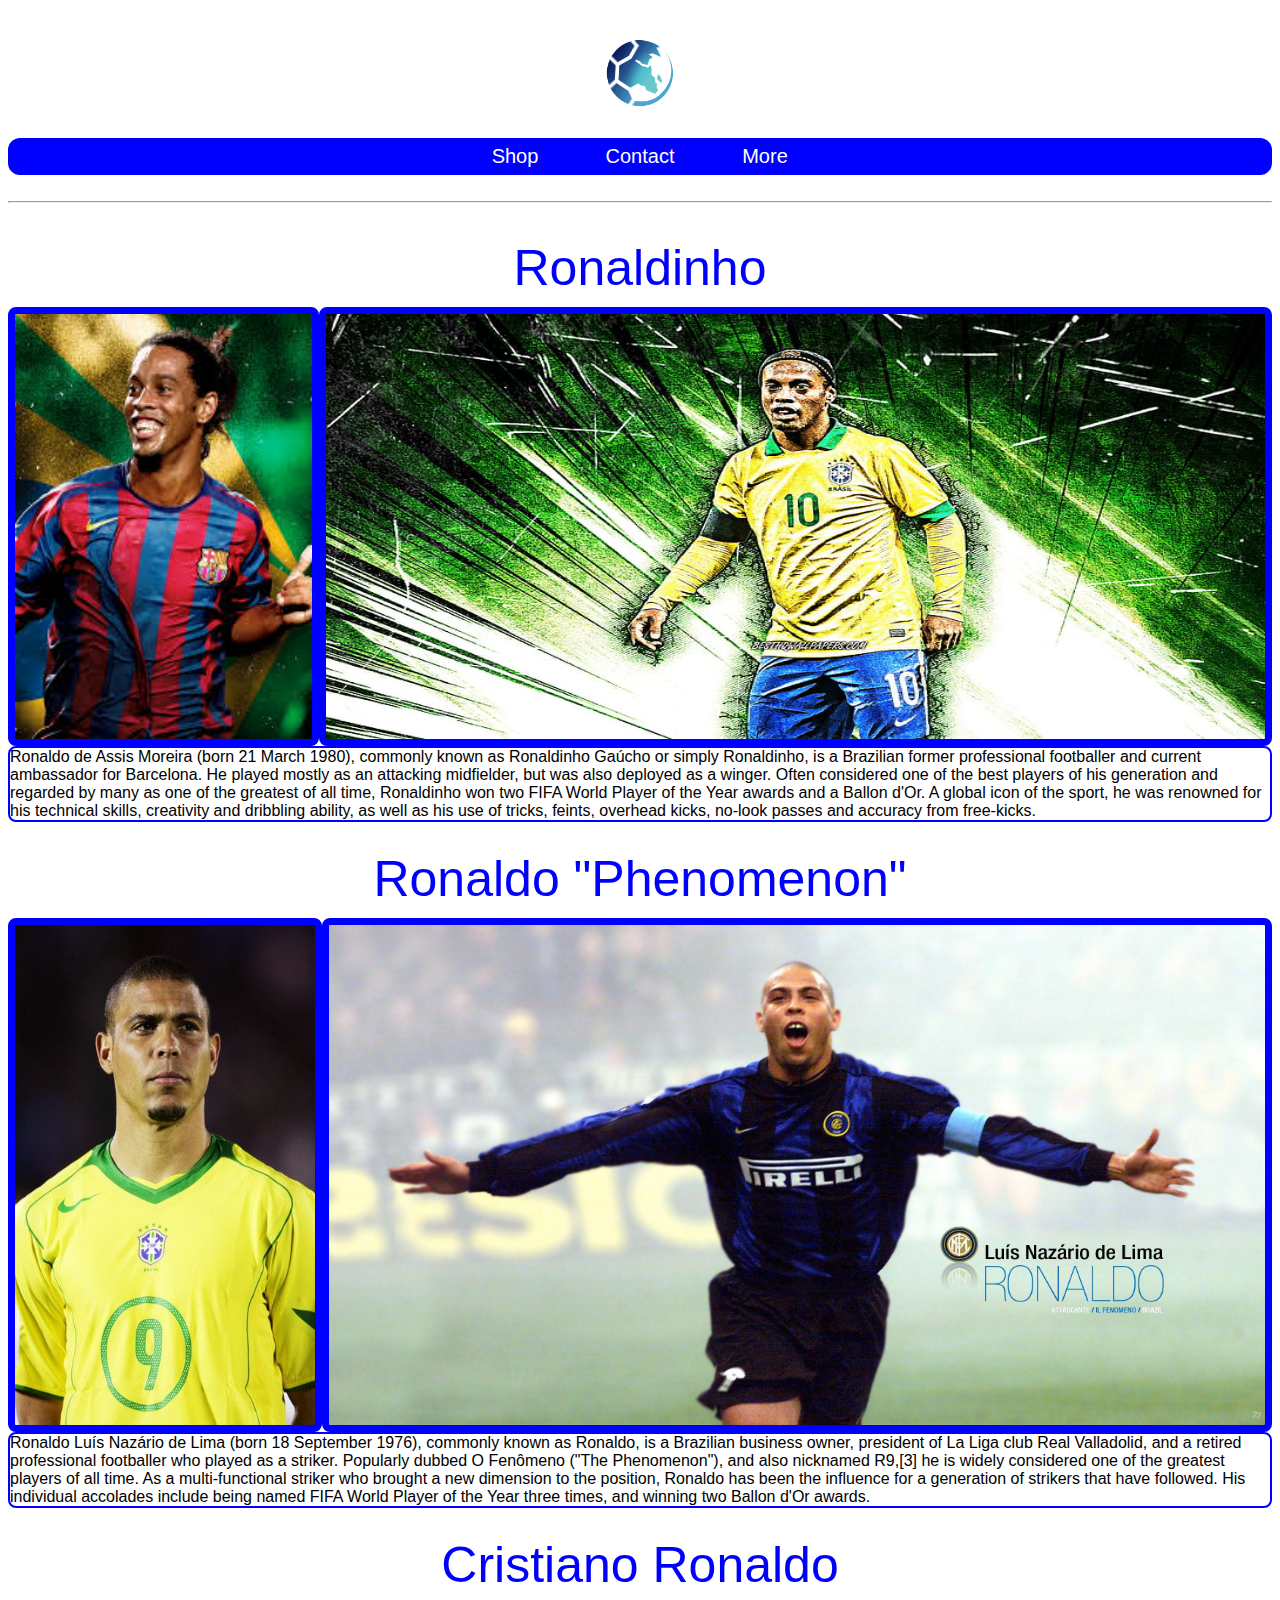
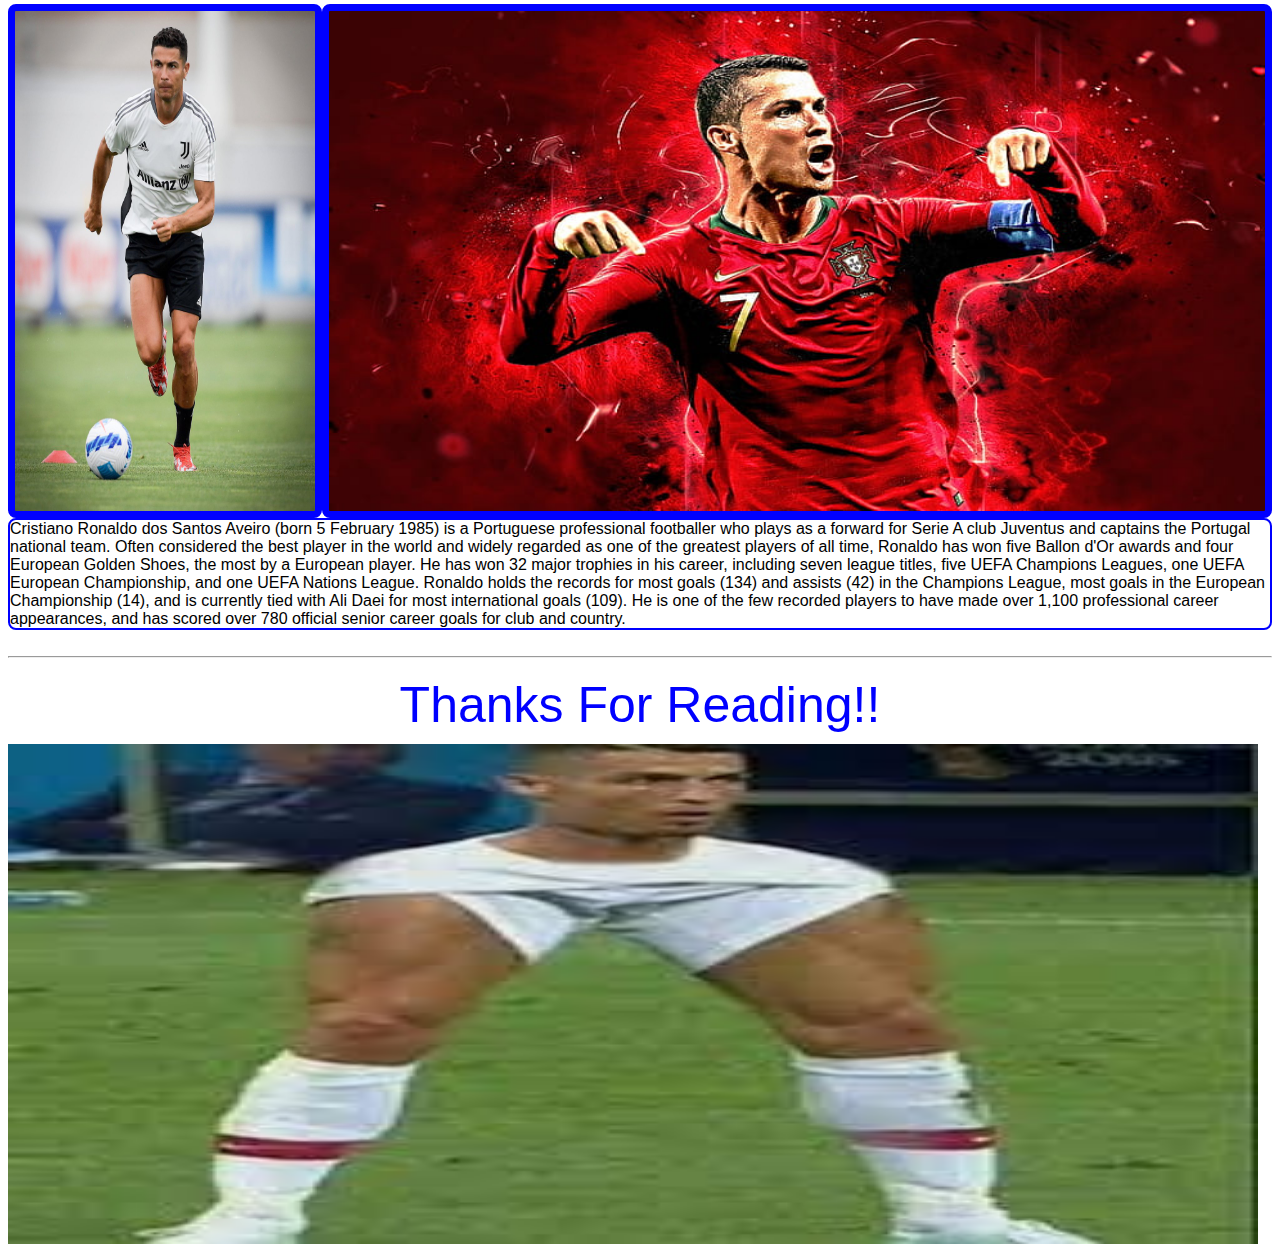
<file: index.html>
<!DOCTYPE html>
<html lang="en">
<head>
    <meta charset="UTF-8">
    <meta http-equiv="X-UA-Compatible" content="IE=edge">
    <meta name="viewport" content="width=device-width, initial-scale=1.0">
    <title>The Great Ronaldos </title>
    <link rel="stylesheet" href="style.css">
</head>
<body>
    <img id='logo' src='ball.gif'>
    <div id='big_div'>
        
        <a href='https://www.soccercorner.com/' target="_blank">
            <div class='items' id='i1'>Shop</div>
        </a>
        <a href='https://www.wikihow.com/Contact-Jeff-Bezos' target="_blank">
            <div class='items' id='i2'>Contact</div>
        </a>
        <a href='index2.html'>
            <div class='items' id='i3'>More</div>
        </a>
        
        
       
    </div>
    <br>
    
    <hr>

    <br>

    <div id=ronname>Ronaldinho</div>
    <div id='ronaldinho'>
        <img id=ronpic src='ronaldinho.jpg'>
        <img id=ronpic2 src='ronaldinho2.jpg'>
        
    </div>
    <div class=rontext>Ronaldo de Assis Moreira (born 21 March 1980), commonly known as Ronaldinho Gaúcho or simply Ronaldinho, is a Brazilian former professional footballer and current ambassador for Barcelona. He played mostly as an attacking midfielder, but was also deployed as a winger. Often considered one of the best players of his generation and regarded by many as one of the greatest of all time, Ronaldinho won two FIFA World Player of the Year awards and a Ballon d'Or. A global icon of the sport, he was renowned for his technical skills, creativity and dribbling ability, as well as his use of tricks, feints, overhead kicks, no-look passes and accuracy from free-kicks.</div>
    <br>
    <div id=roname>Ronaldo "Phenomenon"</div>
    <div id='ronaldo'>
        <img id=ropic src='ronaldo.jpg'>
        <img id=ropic2 src='ronaldo2.jpg'>
        
    </div>
    <div class=rotext>Ronaldo Luís Nazário de Lima (born 18 September 1976), commonly known as Ronaldo, is a Brazilian business owner, president of La Liga club Real Valladolid, and a retired professional footballer who played as a striker. Popularly dubbed O Fenômeno ("The Phenomenon"), and also nicknamed R9,[3] he is widely considered one of the greatest players of all time. As a multi-functional striker who brought a new dimension to the position, Ronaldo has been the influence for a generation of strikers that have followed. His individual accolades include being named FIFA World Player of the Year three times, and winning two Ballon d'Or awards.</div>

    <br>
    <div id=rname>Cristiano Ronaldo</div>
    <div id='rnaldo'>
        <img id=rpic src='ronalda.jpg'>
        <img id=rpic2 src='ronalda2.jpg'>
        
    </div>
    <div class=rtext>Cristiano Ronaldo dos Santos Aveiro (born 5 February 1985) is a Portuguese professional footballer who plays as a forward for Serie A club Juventus and captains the Portugal national team. Often considered the best player in the world and widely regarded as one of the greatest players of all time, Ronaldo has won five Ballon d'Or awards and four European Golden Shoes, the most by a European player. He has won 32 major trophies in his career, including seven league titles, five UEFA Champions Leagues, one UEFA European Championship, and one UEFA Nations League. Ronaldo holds the records for most goals (134) and assists (42) in the Champions League, most goals in the European Championship (14), and is currently tied with Ali Daei for most international goals (109). He is one of the few recorded players to have made over 1,100 professional career appearances, and has scored over 780 official senior career goals for club and country.</div>
    <br>
    <hr>
    <div id=end>Thanks For Reading!!</div>
    <img id="meme" src="rmeme.jpg">

    
</body>
</html>
</file>
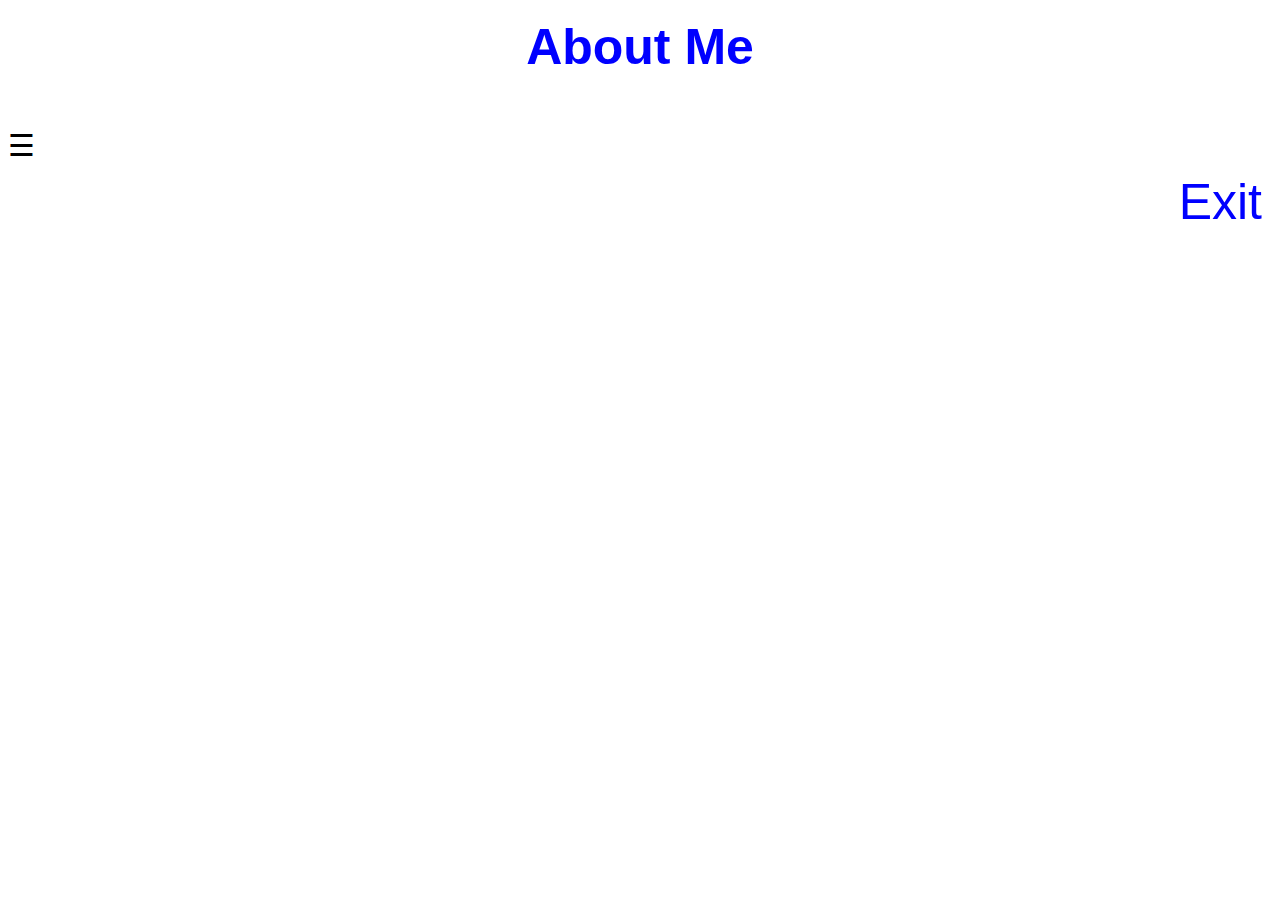
<file: index2.html>
<html>
<head>
<meta name="viewport" content="width=device-width, initial-scale=1">
<title>About Me</title>
<link rel='stylesheet' href='style.css'>
<style>
body {
  font-family: "Lato", sans-serif;
}
.sidenav {
  height: 100%;
  width: 0;
  position: fixed;
  z-index: 1;
  top: 0;
  left: 0;
  background-color: #111;
  overflow-x: hidden;
  padding-top: 60px;
}
.sidenav a {
  padding: 8px 8px 8px 32px;
  text-decoration: none;
  font-size: 25px;
  color: #818181;
  display: block;
}
.sidenav a:hover {
  color: #F1F1F1;
}
.sidenav .closebtn {
  position: absolute;
  top: 0;
  right: 25px;
  font-size: 36px;
  margin-left: 50px;
}
</style>
</head>
<body>
<div id="mySidenav" class="sidenav">
  <a href="javascript:void(0)" class="closebtn" onclick="closeNav()">&times;</a>
  <a href="#">Intro</a>
  <a href="#">Interests and Hobbies</a>
  <a href="#">Contact</a>
</div>
<h2 id='header'>About Me</h2>

    <span style="font-size:30px;cursor:pointer" onclick="openNav()">&#9776; </span>
    <a href='index.html'>
        <div class='items1'>Exit</div>
    </a>



<script>
function openNav() {
  document.getElementById("mySidenav").style.width = "250px";
}
function closeNav() {
  document.getElementById("mySidenav").style.width = "0";
}
</script>
</body>
</html>
</file>
<file: style.css>
div{
    font-family: sans-serif;
    color:white;
}
    
#logo{
    width:100px;
    padding:15px;
    display: block;
  margin-left: auto;
  margin-right: auto;
  
    
    
}
#big_div{
    
    background-color:blue;
    color: white;
    font-size: 20px;
    padding: 5px;

    display:flex;
    justify-content: center;
    border: 2px solid blue;
    border-radius: 12px;
    position: -webkit-sticky;
    position: sticky;
    top:0;
    margin-top: 0px;
    z-index: 2;
}
.items:hover{
    background-color: gray;
    opacity: .5;
}



a{
    width:10%;
    text-align: center;
    text-decoration: none;
}
#ronaldinho{
    display: flex;
    justify-content: flex-start;
}
#ronpic{
    
    width:300px;
    background-color:blue;
    color: white;
    font-size: 20px;
    padding: 5px;
    border: 2px solid blue;
    border-radius: 8px;
}
#ronpic2{
    
    width:950px;
    height: 425px;
    background-color:blue;
    color: white;
    font-size: 20px;
    padding: 5px;
    border: 2px solid blue;
    border-radius: 8px;
}
.rontext{
    color:black;
    border: 2px solid blue;
    border-radius: 8px;
    
}
#ronname{
    text-align: center;
    font-size: 50px;
    color:blue;
    padding: 10px;
}
#ronaldo{
    display: flex;
    justify-content: flex-start;
}
#ropic{
    
    width:300px;
    background-color:blue;
    color: white;
    font-size: 20px;
    padding: 5px;
    border: 2px solid blue;
    border-radius: 8px;
}
#ropic2{
    
    width:950px;
    height: 500px;
    background-color:blue;
    color: white;
    font-size: 20px;
    padding: 5px;
    border: 2px solid blue;
    border-radius: 8px;
}
.rotext{
    color:black;
    border: 2px solid blue;
    border-radius: 8px;
    
}
#roname{
    text-align: center;
    font-size: 50px;
    color:blue;
    padding: 10px;
}
#rnaldo{
    display: flex;
    justify-content: flex-start;
}
#rpic{
    
    width:300px;
    background-color:blue;
    color: white;
    font-size: 20px;
    padding: 5px;
    border: 2px solid blue;
    border-radius: 8px;
}
#rpic2{
    
    width:950px;
    height: 500px;
    background-color:blue;
    color: white;
    font-size: 20px;
    padding: 5px;
    border: 2px solid blue;
    border-radius: 8px;
}
.rtext{
    color:black;
    border: 2px solid blue;
    border-radius: 8px;
    
}
#rname{
    text-align: center;
    font-size: 50px;
    color:blue;
    padding: 10px;
}
#end{
    text-align: center;
    font-size: 50px;
    color:blue;
    padding: 10px;
}
#meme{
    width:1250px;
    height:500px;
}
#me{
    text-align: center;
    font-size: 20px;
    color:blue;
    padding: 10px;
}
#header{
    text-align: center;
    font-size: 50px;
    color:blue;
    padding: 10px;
}
.items1{
    text-align: end;
    font-size: 50px;
    color:blue;
    padding: 10px;
}
</file>
